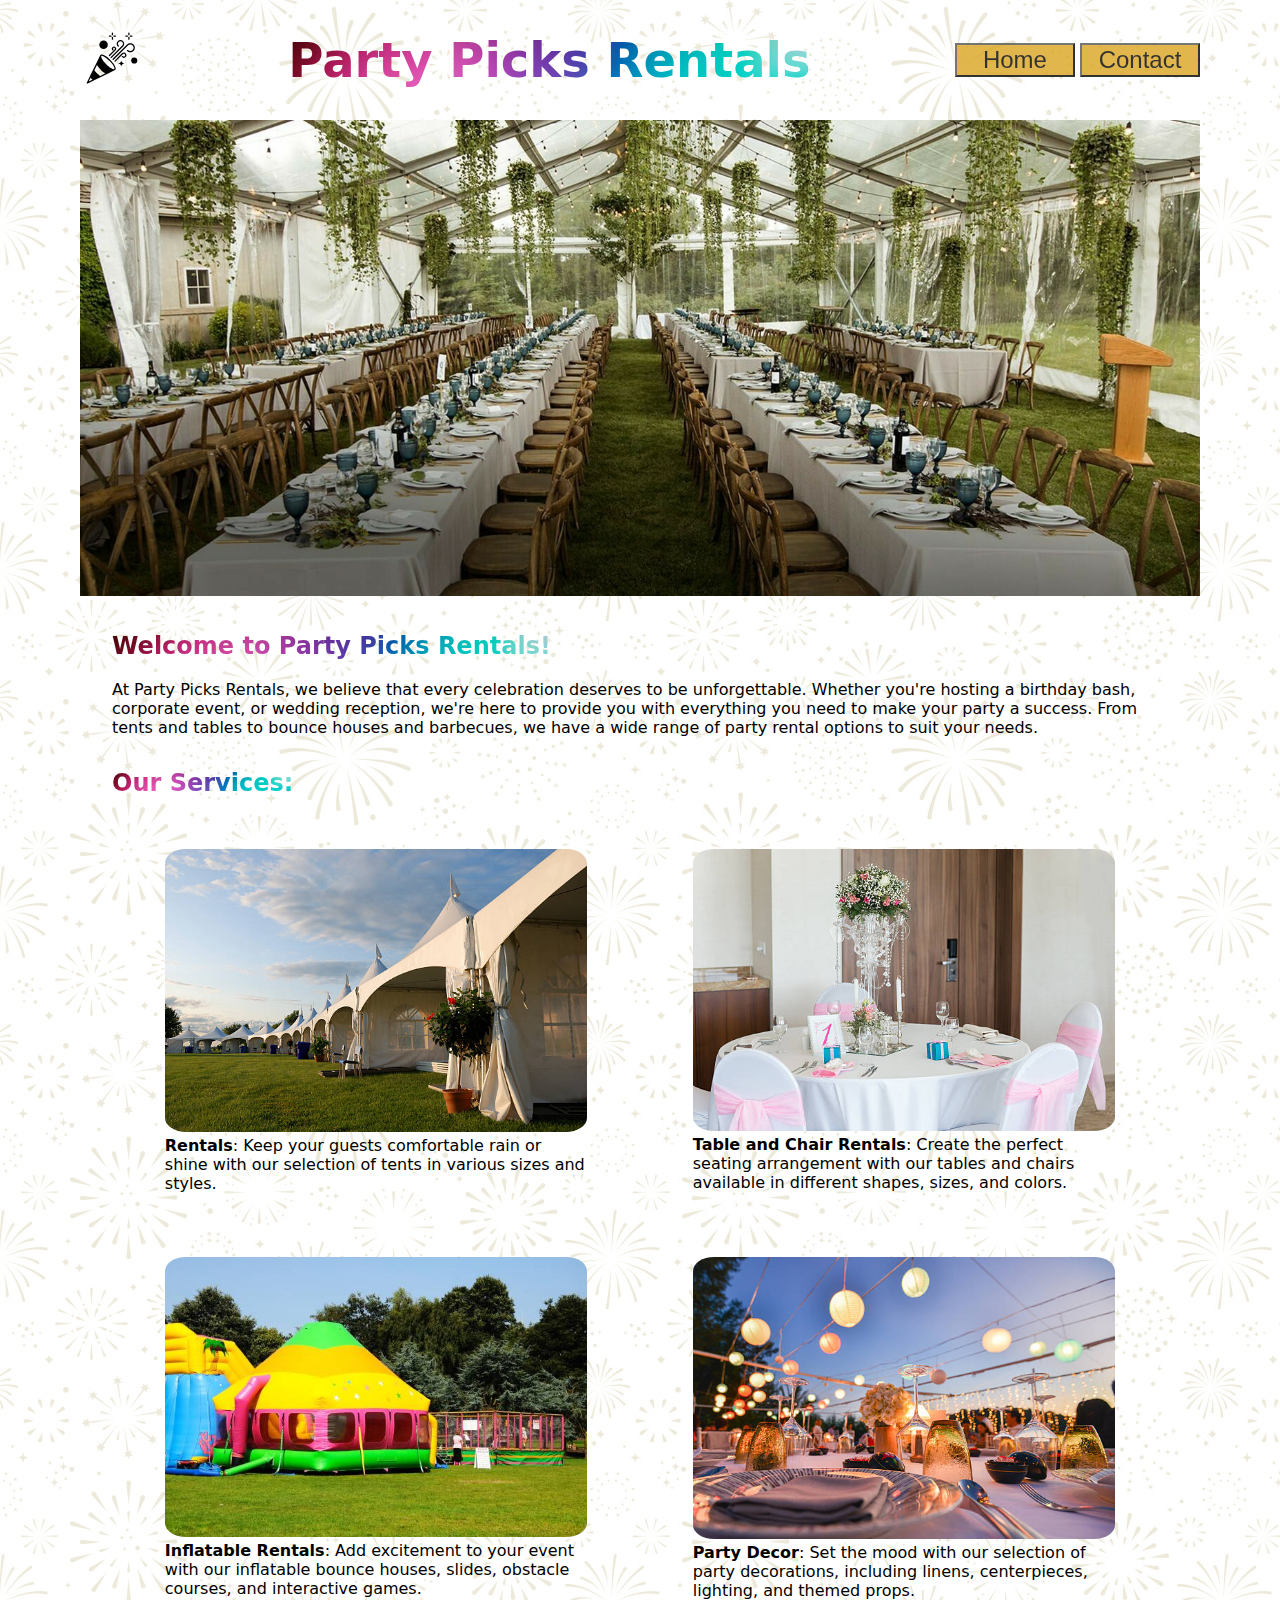
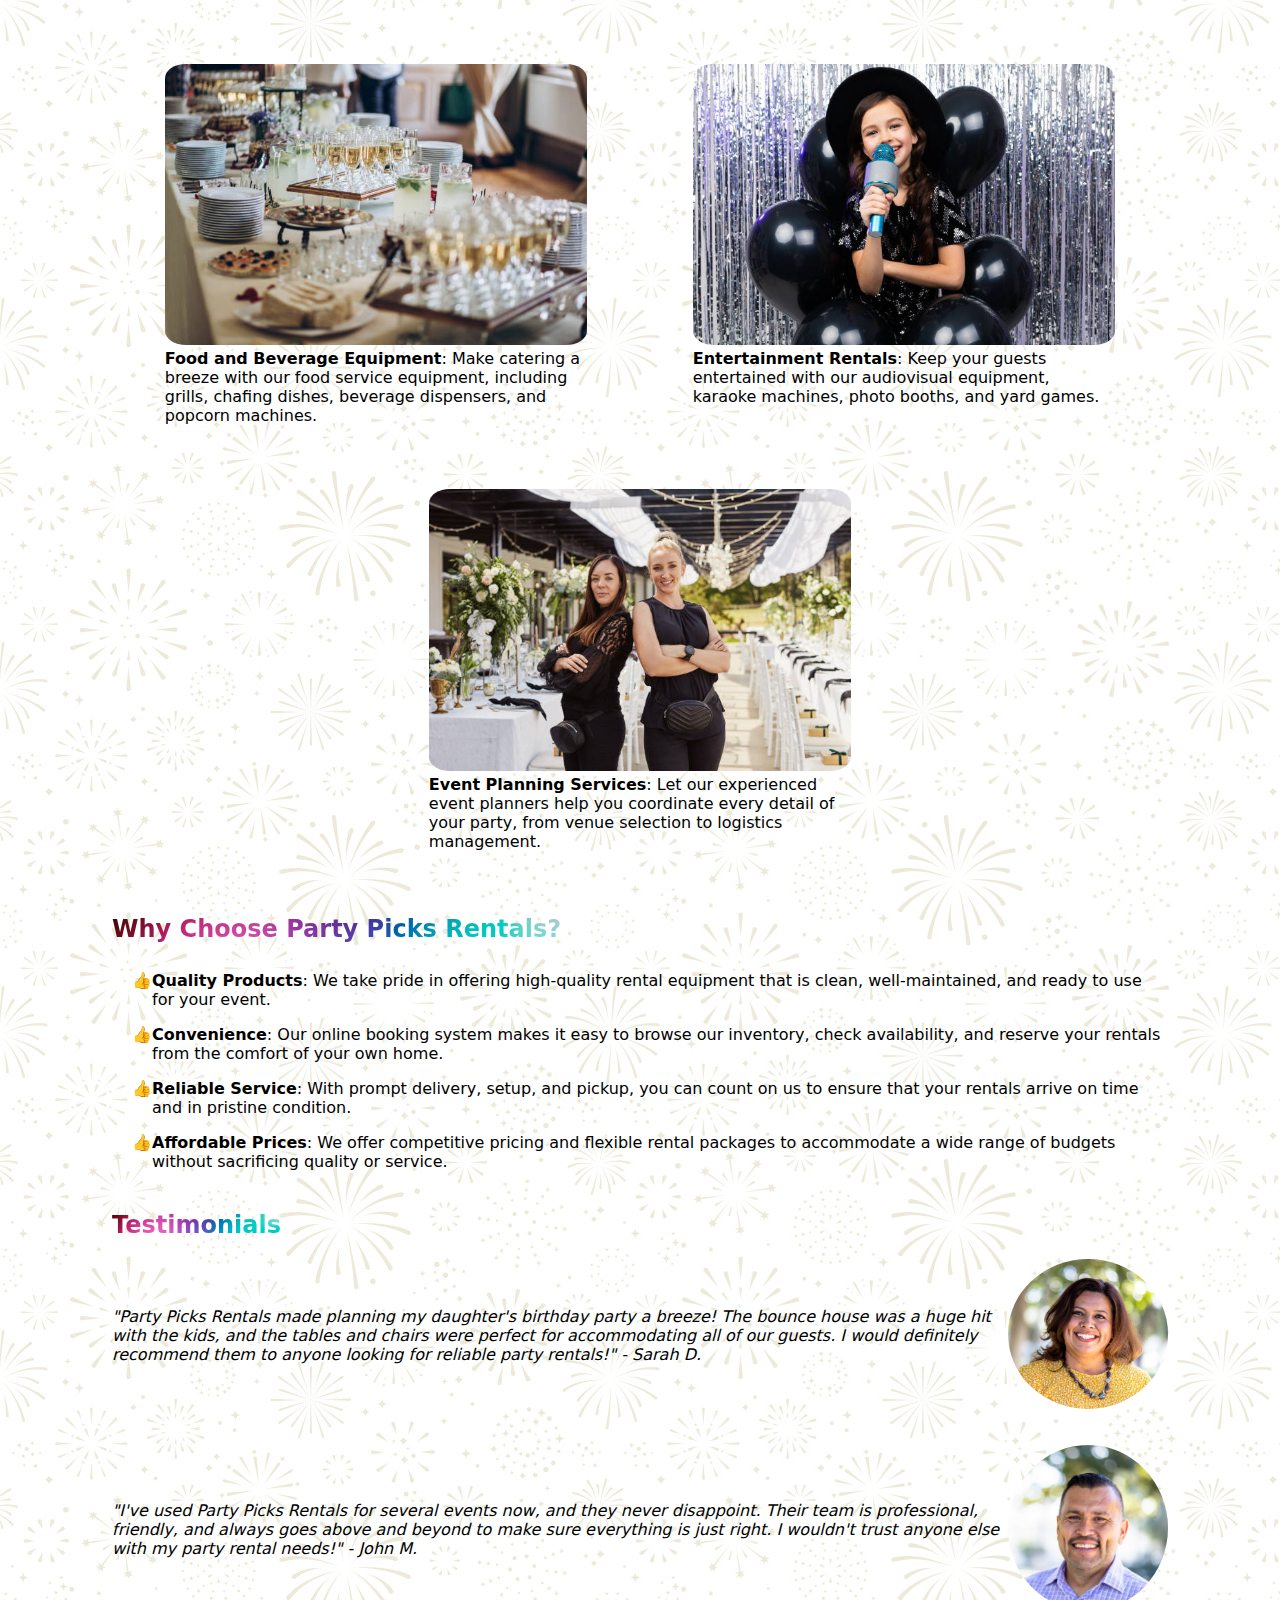
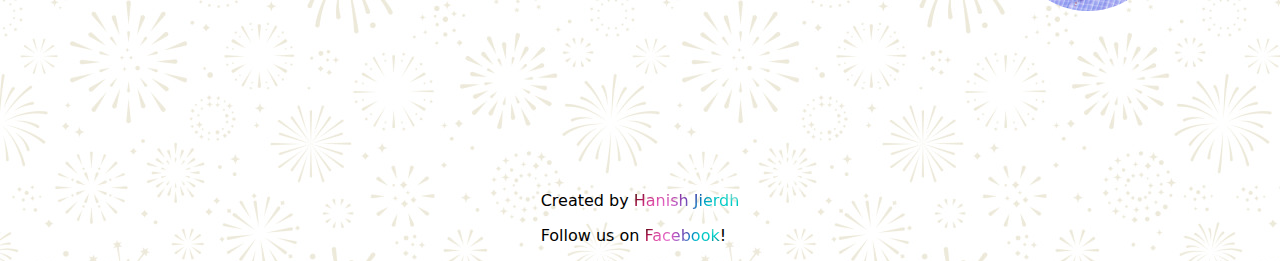
<file: index.html>
<!DOCTYPE html>
<html lang="en">
<head>
    <meta charset="UTF-8">
    <meta name="viewport" content="width=device-width, initial-scale=1.0">
    <title>Party Picks Rentals</title>
    <link rel="icon" type="image/x-icon" href="images/party_picks_logo.svg">
    <link rel="stylesheet" href="styles/styles.css">
</head>
<body>
    <header>
        <a href="https://thenounproject.com/icon/party-decorations-5775804/"><img src="images/party_picks_logo.svg" alt="Party Picks Logo" id="site-logo"></a>
        <h1 class="gradient_text">Party Picks Rentals</h1>
        <nav>
            <button class="nav_btn" id="home_button">Home</button>
            <button class="nav_btn" id="contact_button">Contact</button>
        </nav>
    </header>

    <main>
        <a href="https://calgary.specialeventrentals.com/"><img src="images/intro_photo.jpg" id=intro_photo alt="A sample venue with party rentals."> </a>
        <section id="welcome_message">
            <h2 class="gradient_text">Welcome to Party Picks Rentals!</h2>
            <p>At Party Picks Rentals, we believe that every celebration deserves to be unforgettable. Whether you're hosting a 
                birthday bash, corporate event, or wedding reception, we're here to provide you with everything you need to make 
                your party a success. From tents and tables to bounce houses and barbecues, we have a wide range of party rental 
                options to suit your needs.</p>
        </section>
        <section id="our_services">
            <h2 class="gradient_text">Our Services:</h2>
            <div id="our_services_div">
                <figure>
                    <a href="https://www.istockphoto.com/photo/big-tent-event-gm182173377-10213622?searchscope=image%2Cfilm"><img src="images/rentals.jpg" alt="A photo of a tent" class="services_figure"></a>
                    <figcaption><strong>Rentals</strong>: Keep your guests comfortable rain or shine with our selection of tents in various sizes 
                        and styles.</figcaption>
                </figure>
                <figure>
                    <a href="https://www.istockphoto.com/photo/nicely-decorated-wedding-table-gm620957732-108337925?searchscope=image%2Cfilm"><img src="images/table_chair.jpg" alt="A photo of table and chairs" class="services_figure"></a>
                    <figcaption><strong>Table and Chair Rentals</strong>: Create the perfect seating arrangement with our tables and chairs 
                        available in different shapes, sizes, and colors.</figcaption>
                </figure>
                <figure>
                    <a href="https://www.istockphoto.com/photo/bouncy-castle-tamworth-uk-gm1307876326-398018121?searchscope=image%2Cfilm"><img src="images/inflatable.jpg" alt="A photo of inflatables" class="services_figure"></a>
                    <figcaption><strong>Inflatable Rentals</strong>: Add excitement to your event with our inflatable bounce houses, slides, 
                        obstacle courses, and interactive games.</figcaption>
                </figure>
                <figure>
                    <a href="https://www.istockphoto.com/photo/table-setting-for-an-event-party-or-wedding-reception-gm479977238-68374271?searchscope=image%2Cfilm"><img src="images/party_decor.jpg" alt="A photo of party decorations" class="services_figure"></a>
                    <figcaption><strong>Party Decor</strong>: Set the mood with our selection of party decorations, including linens, centerpieces, 
                        lighting, and themed props.</figcaption>
                </figure>
                <figure>
                    <a href="https://www.istockphoto.com/photo/stylish-champagne-glasses-and-food-appetizers-on-table-at-wedding-reception-luxury-gm961798406-262654188?searchscope=image%2Cfilm"><img src="images/equipment.jpg" alt="A photo of Food ServiceEquipment" class="services_figure"></a>
                    <figcaption><strong>Food and Beverage Equipment</strong>: Make catering a breeze with our food service equipment, including 
                        grills, chafing dishes, beverage dispensers, and popcorn machines.</figcaption>
                </figure>
                <figure>
                    <a href="https://www.istockphoto.com/photo/young-fashionista-in-a-black-hat-with-brim-with-a-microphone-in-her-hands-at-a-party-gm1288804885-384656912?searchscope=image%2Cfilm"><img src="images/entertainment.jpg" alt="A photo of a kid playing karaoke in a Photo Booth" class="services_figure"></a>
                    <figcaption><strong>Entertainment Rentals</strong>: Keep your guests entertained with our audiovisual equipment, karaoke 
                        machines, photo booths, and yard games.</figcaption>
                </figure>
                <figure>
                    <a href="https://www.istockphoto.com/photo/portrait-of-two-confident-young-women-decorating-a-wedding-venue-gm1340256503-420384303?searchscope=image%2Cfilm"><img src="images/event_planners.jpg" alt="A photo of event planners at an event" class="services_figure"></a>
                    <figcaption><strong>Event Planning Services</strong>: Let our experienced event planners help you coordinate every detail 
                        of your party, from venue selection to logistics management.</figcaption>
                </figure>
            </div>
        </section>
        <section id="why_choose">
            <h2 class="gradient_text">Why Choose Party Picks Rentals?</h2>
            <ul>
                <li><strong>Quality Products</strong>: We take pride in offering high-quality rental equipment that is clean, 
                    well-maintained, and ready to use for your event.</li>
                <li><strong>Convenience</strong>: Our online booking system makes it easy to browse our inventory, check availability, 
                    and reserve your rentals from the comfort of your own home.</li>
                <li><strong>Reliable Service</strong>: With prompt delivery, setup, and pickup, you can count on us to ensure that 
                    your rentals arrive on time and in pristine condition.</li>
                <li><strong>Affordable Prices</strong>: We offer competitive pricing and flexible rental packages to accommodate a 
                    wide range of budgets without sacrificing quality or service.</li>
            </ul>
        </section>
        <section id="testimonials">
            <h2 class="gradient_text">Testimonials</h2>
            <div class="testimonials">
                <p><em>"Party Picks Rentals made planning my daughter's birthday party a breeze! The bounce house was a huge hit 
                    with the kids, and the tables and chairs were perfect for accommodating all of our guests. I would definitely 
                    recommend them to anyone looking for reliable party rentals!" - Sarah D.</em></p>
                <a href="https://www.istockphoto.com/photo/portrait-of-a-beautiful-mexican-woman-gm1384357158-443724283"><img src="images/testimonial1.png" alt="Portrait of a Testimonial" class="testimonial_portrait"></a>
            </div>
            <div class="testimonials">
                <p><em>"I've used Party Picks Rentals for several events now, and they never disappoint. Their team is professional, 
                    friendly, and always goes above and beyond to make sure everything is just right. I wouldn't trust anyone else 
                    with my party rental needs!" - John M.</em></p>
                <a href="https://www.istockphoto.com/photo/portrait-of-a-handsome-mexican-man-gm1384357176-443724303?searchscope=image%2Cfilm"><img src="images/testimonial2.png" alt="Portrait of a Testimonial" class="testimonial_portrait"></a>
            </div>
        </section>
    </main>

    <footer>
        <p>Created by <a href="https://github.com/hanishjierdh256">Hanish Jierdh</a></p>
        <p>Follow us on <a href="https://www.facebook.com/">Facebook</a>!</p>
    </footer>
    <script src="scripts/index.js"></script>
</body>
</html>
</file>
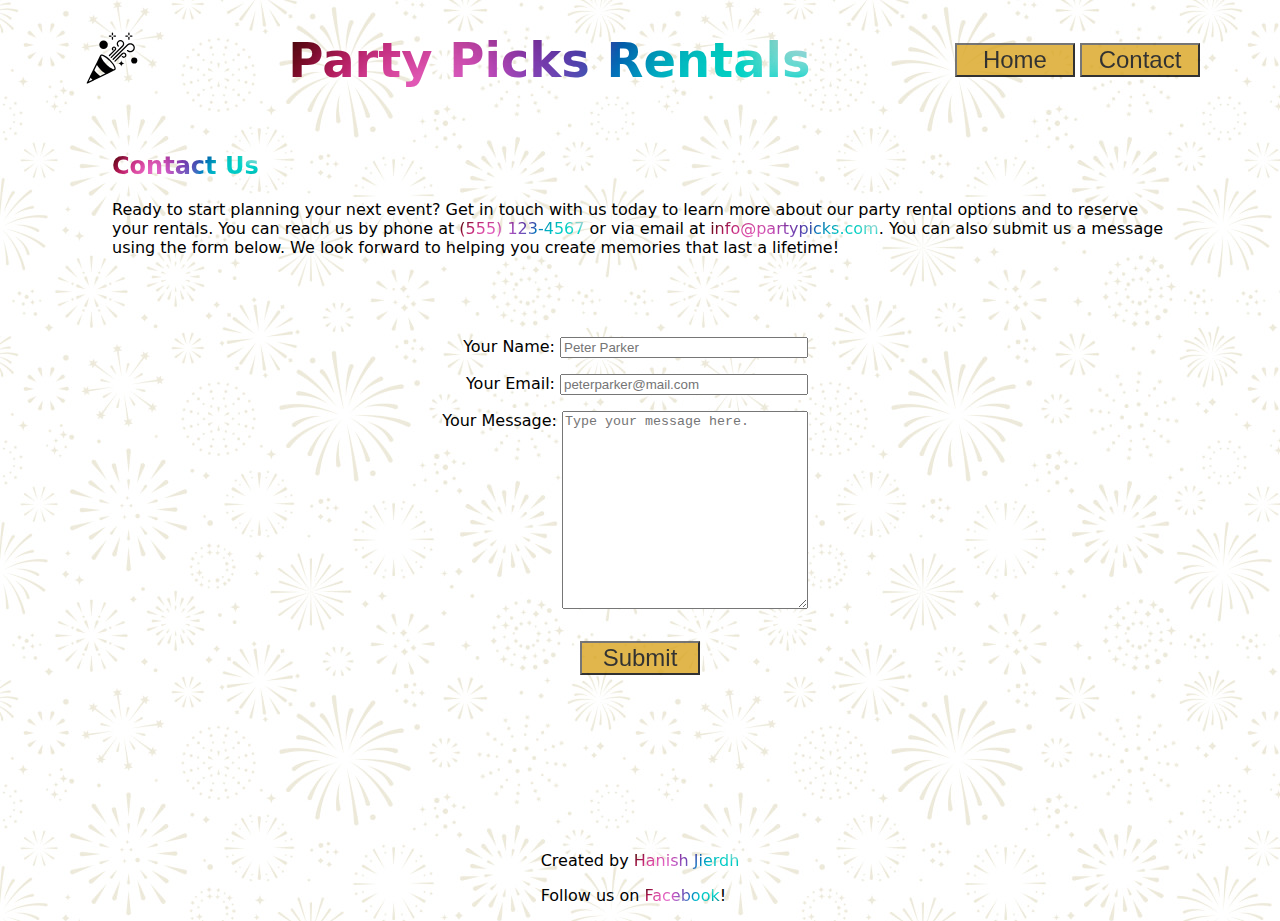
<file: contact.html>
<!DOCTYPE html>
<html lang="en">
<head>
    <meta charset="UTF-8">
    <meta name="viewport" content="width=device-width, initial-scale=1.0">
    <title>Party Picks Rentals</title>
    <link rel="icon" type="image/x-icon" href="images/party_picks_logo.svg">
    <link rel="stylesheet" href="styles/styles.css">
</head>
<body>
    <header>
        <a href="https://thenounproject.com/icon/party-decorations-5775804/"><img src="images/party_picks_logo.svg" alt="Party Picks Logo" id="site-logo"></a>
        <h1 class="gradient_text">Party Picks Rentals</h1>
        <nav>
            <button class="nav_btn" id="home_button">Home</button>
            <button class="nav_btn" id="contact_button">Contact</button>
        </nav>
    </header>

    <main>
        <section>
            <h2 class="gradient_text">Contact Us</h2>
            <p>Ready to start planning your next event? Get in touch with us today to learn more about our party rental options 
                and to reserve your rentals. You can reach us by phone at <a href=tel:5551234567>(555) 123-4567</a> or via email 
                at <a href=mailto:info@partypicks.com>info@partypicks.com</a>. You can also submit us a message using the form below. 
                We look forward to helping you create memories that last a lifetime!</p>
        </section>
        <form>
            <div class="feedback_form">
                <label for="name">Your Name:</label>
                <input type="text" id="name" name="name" placeholder="Peter Parker">
            </div>
            <div class="feedback_form">
                <label for="email">Your Email:</label>
                <input type="email" id="email" name="email" placeholder="peterparker@mail.com">
            </div>
            <div class="feedback_form">
                <label for="message">Your Message:</label>
                <textarea id="message" name="message" placeholder="Type your message here."></textarea>
            </div>
            <div class="submit_button">
                <input type ="button" value="Submit" id="submit_button">
            </div>
        </form>
    </main>

    <footer>
        <p>Created by <a href="https://github.com/hanishjierdh256">Hanish Jierdh</a></p>
        <p>Follow us on <a href="https://www.facebook.com/">Facebook</a>!</p>
    </footer>
    <script src="scripts/index.js"></script>
</body>
</html>
</file>
<file: styles/styles.css>
body {
    display: flex;
    flex-direction: column;
    width: 100%;
    max-width: 70rem;
    margin: 0 auto;
    /* Background Photo from: https://www.istockphoto.com/vector/fireworks-seamless-background-gm1353937114-428895858?searchscope=image%2Cfilm */
    background-image: url(../images/background.png);
    font-family: system-ui, -apple-system, BlinkMacSystemFont, 'Segoe UI', Roboto, Oxygen, Ubuntu, Cantarell, 'Open Sans', 'Helvetica Neue', sans-serif;
}

#intro_photo {
    margin: 0 auto;
    max-width: 100%;
}

h1 {
    font-size: 3rem;
}

.nav_btn,
#submit_button {
    background-color: goldenrod;
    font-size: 24px;
    width: 120px;
    opacity: 0.8;
}

.nav_btn:hover,
#submit_button:hover {
    opacity: 1;
}

.services_figure {
    border-radius: 5%;
    margin: 0 auto;
    width: 100%;
}

#our_services_div {
    display: flex;
    flex-wrap: wrap;
    justify-content: center;
}

#our_services_div>figure {
    width: 40%;
    margin: 2rem auto;
}

section {
    margin: 2rem 2rem;
}

label {
    text-align: right;
    flex-grow: 1;
    margin-right: 5px;
}

.submit_button {
    display: flex;
    margin: 2rem auto;
    justify-content: center;
}

.feedback_form {
    display: flex;
    margin: 1rem auto;
}

form {
    margin: 5rem auto 0 auto;
    width: 25rem;
}

#name,
#email {
    width: 15rem;
    margin-right: 2rem;
}

#message {
    height: 12rem;
    width: 15rem;
    margin-right: 2rem;
}

#why_choose>ul>li {
    padding: 0.5rem 0;
    list-style-type: "\1F44D";
    list-style-position: outside;
}

.gradient_text,
a {
    width: fit-content;
    background-image: url("../images/gradient.png");
    background-size: cover;
    background-clip: text;
    color: transparent;
}

header {
    display: flex;
    align-items: center;
    justify-content: space-between;
}

#site-logo {
    height: 4rem;
}

.testimonials {
    display: flex;
    margin-bottom: 2rem;
}

.testimonials>p {
    margin: auto;
}

.testimonial_portrait {
    width: 10rem;
    border-radius: 50%;
}

footer {
    margin: 8rem auto 0 auto;

}
</file>
